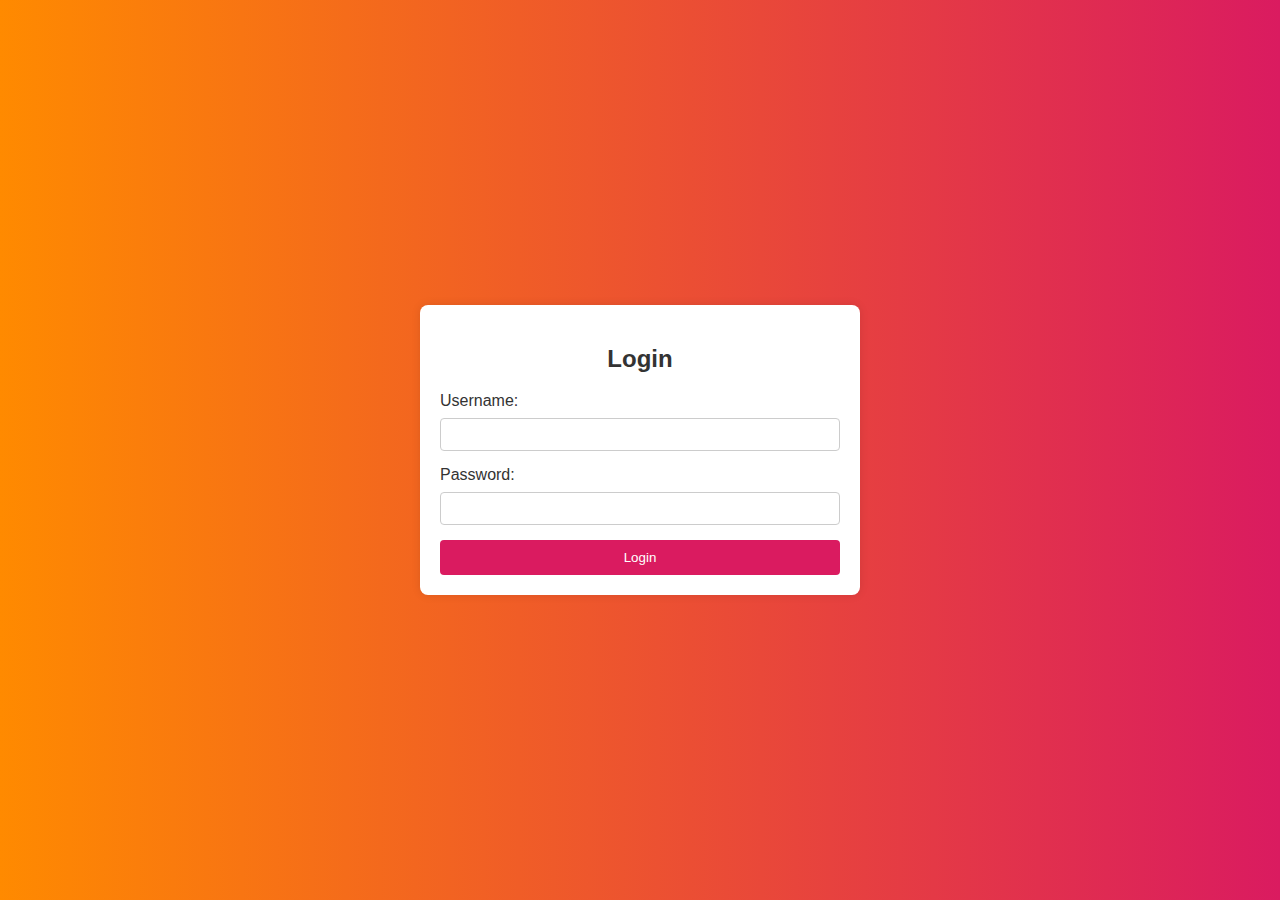
<file: index.html>
<!DOCTYPE html>
<html lang="en">
<head>
    <meta charset="UTF-8">
    <meta name="viewport" content="width=device-width, initial-scale=1.0">
    <link rel="stylesheet" href="style.css">
    <title>Login Page</title>
</head>
<body>
    <div class="container">
        <form id="loginForm">
            <h2>Login</h2>
            <div class="input-group">
                <label for="username">Username:</label>
                <input type="text" id="username" name="username" required>
            </div>
            <div class="input-group">
                <label for="password">Password:</label>
                <input type="password" id="password" name="password" required>
            </div>
            <button type="submit">Login</button>
        </form>
    </div>
    <script src="script.js"></script>
</body>
</html>
</file>
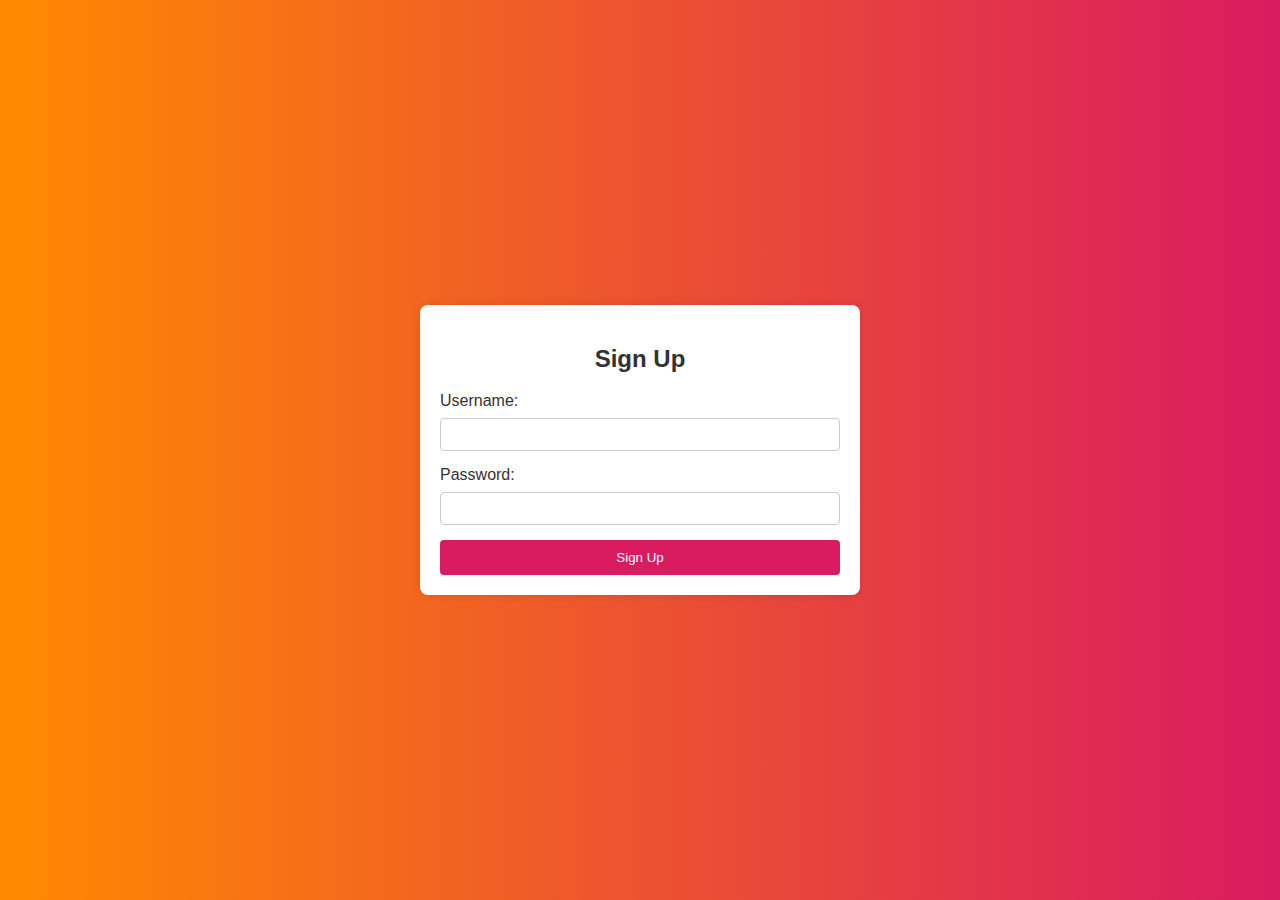
<file: signup.html>
<!DOCTYPE html>
<html lang="en">
<head>
    <meta charset="UTF-8">
    <meta name="viewport" content="width=device-width, initial-scale=1.0">
    <link rel="stylesheet" href="style.css">
    <title>Signup Page</title>
</head>
<body>
    <div class="container">
        <form id="signupForm">
            <h2>Sign Up</h2>
            <div class="input-group">
                <label for="username">Username:</label>
                <input type="text" id="username" name="username" required>
            </div>
            <div class="input-group">
                <label for="password">Password:</label>
                <input type="password" id="password" name="password" required>
            </div>
            <button type="submit">Sign Up</button>
        </form>
    </div>
    <script src="script.js"></script>
</body>
</html>
</file>
<file: style.css>
body {
    margin: 0;
    padding: 0;
    font-family: 'Arial', sans-serif;
    background: linear-gradient(to right, #ff8a00, #da1b60);
}

.container {
    display: flex;
    justify-content: center;
    align-items: center;
    height: 100vh;
}

form {
    max-width: 400px;
    width: 100%;
    padding: 20px;
    background: #fff;
    border-radius: 8px;
    box-shadow: 0 0 10px rgba(0, 0, 0, 0.1);
}

h2 {
    text-align: center;
    color: #333;
}

.input-group {
    margin-bottom: 15px;
}

label {
    display: block;
    margin-bottom: 8px;
    color: #333;
}

input {
    width: 100%;
    padding: 8px;
    box-sizing: border-box;
    border: 1px solid #ccc;
    border-radius: 4px;
}

button {
    width: 100%;
    padding: 10px;
    background: #da1b60;
    color: #fff;
    border: none;
    border-radius: 4px;
    cursor: pointer;
}
</file>
